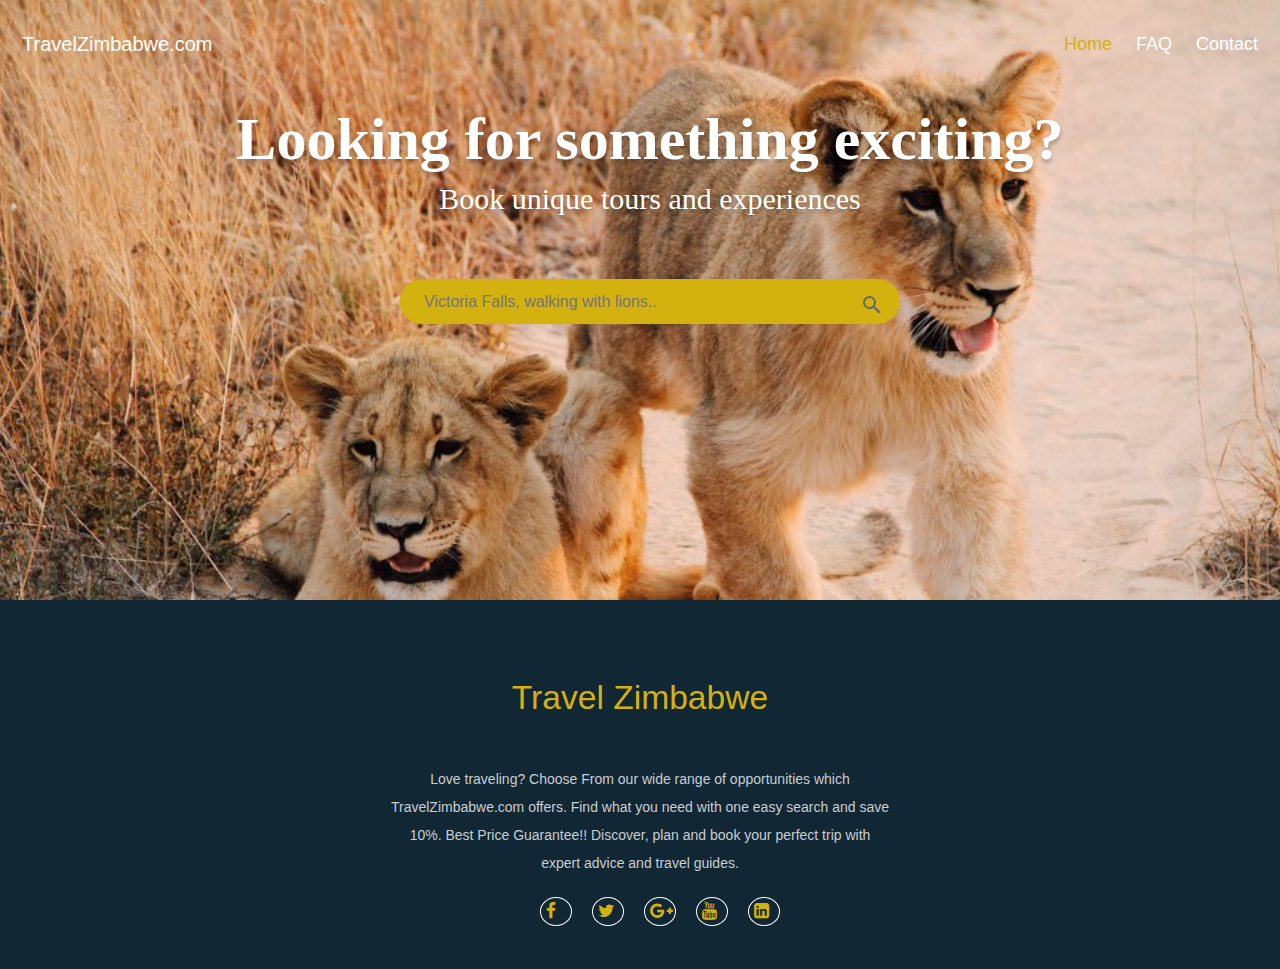
<file: index.html>
<!DOCTYPE html>
<html lang="en">
<head>
    <meta charset="UTF-8">
    <meta http-equiv="X-UA-Compatible" content="IE=edge">
    <meta name="viewport" content="width=device-width, initial-scale=1.0">
    <title>Document</title>
    <link rel="stylesheet" href="style.css">
    <link rel="stylesheet" href="https://cdnjs.cloudflare.com/ajax/libs/font-awesome/4.7.0/css/font-awesome.min.css">
</head>
<body>
  <div class="ctn">
    <div class="header">
        <a href="#default" class="logo">TravelZimbabwe.com</a>
        <div class="header-right">
          <a class="active" href="#home">Home</a>
          <a href="faq.html">FAQ</a>
          <a href="contact.html">Contact</a>
        </div>
      </div>
      
      <div class="main" style="padding-left:20px">
        <h1>Looking for something exciting?</h1>
        <p>Book unique tours and experiences</p>
        <div class="wrapper">
            <div class="searchBar">
              <input id="searchQueryInput" type="text" name="searchQueryInput" placeholder="Victoria Falls, walking with lions.." value="" />
              <button id="searchQuerySubmit" type="submit" name="searchQuerySubmit">
                <svg style="width:24px;height:24px" viewBox="0 0 24 24"><path fill="#666666" d="M9.5,3A6.5,6.5 0 0,1 16,9.5C16,11.11 15.41,12.59 14.44,13.73L14.71,14H15.5L20.5,19L19,20.5L14,15.5V14.71L13.73,14.44C12.59,15.41 11.11,16 9.5,16A6.5,6.5 0 0,1 3,9.5A6.5,6.5 0 0,1 9.5,3M9.5,5C7,5 5,7 5,9.5C5,12 7,14 9.5,14C12,14 14,12 14,9.5C14,7 12,5 9.5,5Z" />
                </svg>
              </button>
            </div>
          </div>

      </div>
  </div>  

  <footer>
    <div class="footer-content">
        <h3>Travel Zimbabwe</h3>
        <p>Love traveling? Choose From our wide range of opportunities which TravelZimbabwe.com offers. Find what you need with one easy search and save 10%. Best Price Guarantee!! Discover, plan and book your perfect trip with expert advice and travel guides.
        </p>
    </div>
   
    <ul class="socials">
        <li><a href="#"><i class="fa fa-facebook"></i></a></li>
        <li><a href="#"><i class="fa fa-twitter"></i></a></li>
        <li><a href="#"><i class="fa fa-google-plus"></i></a></li>
        <li><a href="#"><i class="fa fa-youtube"></i></a></li>
        <li><a href="#"><i class="fa fa-linkedin-square"></i></a></li>
     </ul>
     
     </div>
</footer>


</body>
</html>
</file>
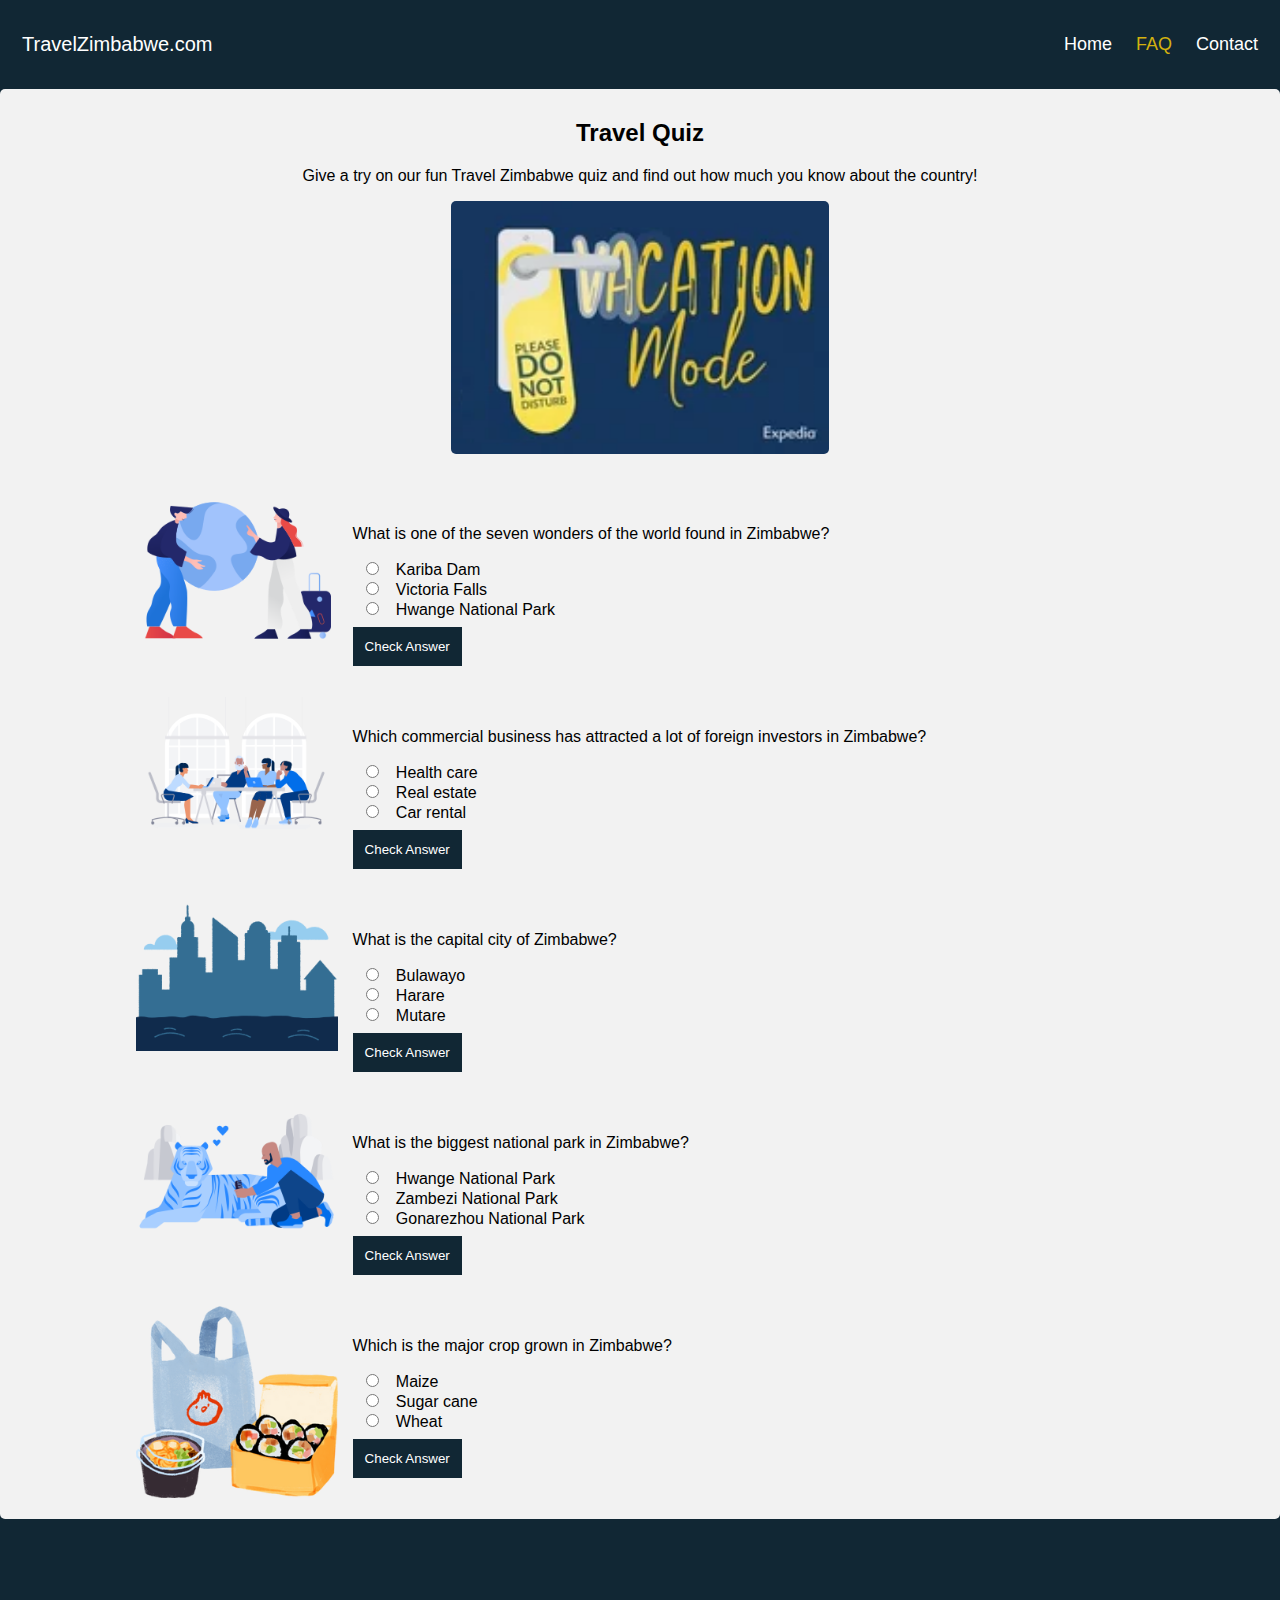
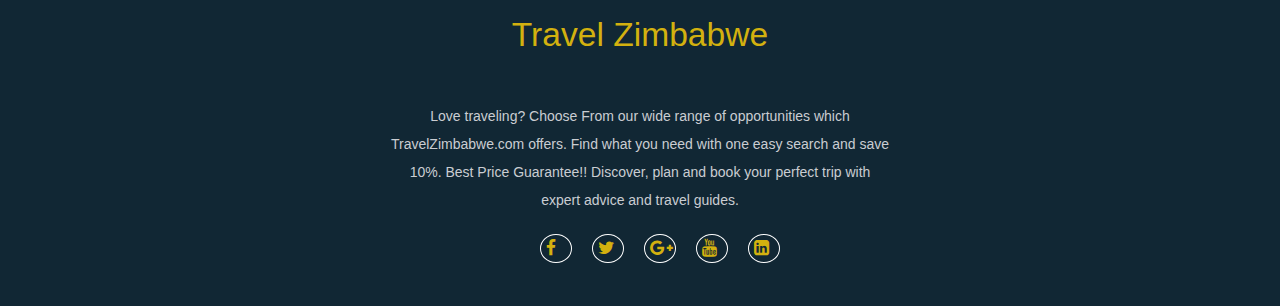
<file: faq.html>
<!DOCTYPE html>
<html lang="en">
<head>
    <meta charset="UTF-8">
    <meta http-equiv="X-UA-Compatible" content="IE=edge">
    <meta name="viewport" content="width=device-width, initial-scale=1.0">
    <title>Document</title>
    <link rel="stylesheet" href="style.css">
    <link rel="stylesheet" href="https://cdnjs.cloudflare.com/ajax/libs/font-awesome/4.7.0/css/font-awesome.min.css">
</head>
<body style="background-color:#112734;">
    
    <div class="header">
        <a href="#default" class="logo">TravelZimbabwe.com</a>
        <div class="header-right">
          <a  href="index.html">Home</a>
          <a class="active" href="faq.html">FAQ</a>
          <a href="contact.html">Contact</a>
        </div>
        </div>
        

<div class="container">
    <body style="background-color:white;">
    <div style="text-align:center">
      <h2>Travel Quiz</h2>
      <p>Give a try on our fun Travel Zimbabwe quiz and find out how much you know about the country!</p>
    </div>

    <img src="./200w.webp" alt="Paris" class="center">


    <div class="qn-row">
        <div class="qn-img">
            <img src="./f5f74645-2443-4e8f-bc3f-a5e14568f0fb.png" alt="Avatar" style="width:100%">
        </div>
        <div class="qn-content">
            <p>What is one of the seven wonders of the world found in Zimbabwe?</p>

              <input type="radio" id="kariba" name="wonders" value="kariba">
              <label for="kariba">Kariba Dam</label><br>
              <input type="radio" id="victoria" name="wonders" value="victoria">
              <label for="victoria">Victoria Falls</label><br>
              <input type="radio" id="hwange" name="wonders" value="hwange">
              <label for="hwange">Hwange National Park</label>
            <input class="checkAnswerBtn" type="submit" onclick="checkAnswer1()" value="Check Answer">
            <p><span id="fb1"></span></p>
        </div>
    </div>

    <div class="qn-row">
        <div class="qn-img">
            <img src="./b50aa395-31ba-40cb-9a71-99dd6e960783.png" alt="Avatar" style="width:100%">
        </div>
        <div class="qn-content">
            <p>Which commercial business has attracted a lot of foreign investors in Zimbabwe?</p>

              <input type="radio" id="health" name="business" value="health">
              <label for="health">Health care</label><br>
              <input type="radio" id="estate" name="business" value="estate">
              <label for="estate">Real estate</label><br>
              <input type="radio" id="car" name="business" value="car">
              <label for="car">Car rental</label>
            <input class="checkAnswerBtn" type="submit" onclick="checkAnswer2()" value="Check Answer">
            <p><span id="fb2"></span></p>
        </div>
    </div>

    <div class="qn-row">
        <div class="qn-img">
            <img src="./8cd22c0c-7b36-4e94-9210-57e570e421cf.png" alt="Avatar" style="width:100%">
        </div>
        <div class="qn-content">
            <p>What is the capital city of Zimbabwe?</p>

              <input type="radio" id="bulawayo" name="city" value="bulawayo">
              <label for="bulawayo">Bulawayo</label><br>
              <input type="radio" id="harare" name="city" value="harare">
              <label for="harare">Harare</label><br>
              <input type="radio" id="mutare" name="city" value="mutare">
              <label for="mutare">Mutare</label>
            <input class="checkAnswerBtn" type="submit"  onclick="checkAnswer3()" value="Check Answer">
            <p><span id="fb3"></span></p>
        </div>
    </div>

    <div class="qn-row">
        <div class="qn-img">
            <img src="./3af32404-1fd7-4265-9324-d4724bd4319e.png" alt="Avatar" style="width:100%">
        </div>
        <div class="qn-content">
            <p>What is the biggest national park in Zimbabwe?</p>

              <input type="radio" id="hwange" name="park" value="hwange">
              <label for="hwange">Hwange National Park</label><br>
              <input type="radio" id="zambezi" name="park" value="zambezi">
              <label for="zambezi">Zambezi National Park</label><br>
              <input type="radio" id="gonarezhou" name="park" value="gonarezhou">
              <label for="gonarezhou">Gonarezhou National Park</label>
            <input class="checkAnswerBtn" type="submit" onclick="checkAnswer4()"value="Check Answer">
            <p><span id="fb4"></span></p>
        </div>
    </div>

    <div class="qn-row">
        <div class="qn-img">
            <img src="./a3c98478-f572-4656-8325-2a10d9d4eb19.png" alt="Avatar" style="width:100%">
        </div>
        <div class="qn-content">
            <p>Which is the major crop grown in Zimbabwe?</p>

              <input type="radio" id="mazie" name="crop" value="maize">
              <label for="maize">Maize</label><br>
              <input type="radio" id="sugar" name="crop" value="sugar">
              <label for="sugar">Sugar cane</label><br>
              <input type="radio" id="wheat" name="crop" value="wheat">
              <label for="wheat">Wheat</label>
            <input class="checkAnswerBtn" type="submit" onclick="checkAnswer5()"value="Check Answer">
            <p><span id="fb5"></span></p>
        </div>
    </div>

</div>
  

 <footer>
    <div class="footer-content">
        <h3>Travel Zimbabwe</h3>
        <p>Love traveling? Choose From our wide range of opportunities which TravelZimbabwe.com offers. Find what you need with one easy search and save 10%. Best Price Guarantee!! Discover, plan and book your perfect trip with expert advice and travel guides.
        </p>
    </div>
   
    <ul class="socials">
        <li><a href="#"><i class="fa fa-facebook"></i></a></li>
        <li><a href="#"><i class="fa fa-twitter"></i></a></li>
        <li><a href="#"><i class="fa fa-google-plus"></i></a></li>
        <li><a href="#"><i class="fa fa-youtube"></i></a></li>
        <li><a href="#"><i class="fa fa-linkedin-square"></i></a></li>
     </ul>
     
     </div>
</footer>
<script src="index.js"></script>
</body>
</html>
</file>
<file: style.css>
* {box-sizing: border-box;}

body { 
  margin: 0;
  font-family: Arial, Helvetica, sans-serif;
}

.header {
  overflow: hidden;
 /* background-color: #f1f1f1;*/
  padding: 20px 10px;
}
.ctn {
    width: 100%;
    height: 600px;
    background-image:url("./Zimbabwe-1024x683.jpg");
    background-size: 100%;
    background-repeat: no-repeat;
}

.header a {
  float: left;
  color: white;
  text-align: center;
  padding: 12px;
  text-decoration: none;
  font-size: 18px; 
  line-height: 25px;
  border-radius: 4px;
}

.header a.logo {
  font-size: 20px;
 /* font-weight: bold;*/
}

.header a:hover {
  /* background-color: #ddd; */
  color: rgb(173, 155, 155);
}

.header a.active {
  color: #D3B10F;
}

.header-right {
  float: right;
}

@media screen and (max-width: 500px) {
  .header a {
    float: none;
    display: block;
    text-align: left;
  }
  
  .header-right {
    float: none;
  }
}

.main {
    color: rgb(255, 255, 255);
    font-family: 'Crimson Text';
    /* width: 814px;
    height: 129px;
    left: 314px;
    top: 236px; */
    font-style: normal;
    /* font-weight: 400; */
    font-size: 30px;
    line-height: 20px;
    text-align: center;

color: #FFFFFF;

text-shadow: 0px 4px 4px rgba(0, 0, 0, 0.25);
}

.wrapper {
    width: 100%;
    max-width: 31.25rem;
    margin: 1rem auto;
  }
  
  .searchBar {
    width: 100%;
    display: flex;
    margin-top: 4rem;
    flex-direction: row;
    align-items: center;
  }
  
  #searchQueryInput {
    width: 100%;
    height: 2.8rem;
    background: #D3B10F;
    ;
    outline: none;
    border: none;
    border-radius: 1.625rem;
    padding: 0 3.5rem 0 1.5rem;
    font-size: 1rem;
  }
  
  #searchQuerySubmit {
    width: 3.5rem;
    height: 2.8rem;
    margin-left: -3.5rem;
    background: none;
    border: none;
    outline: none;
  }
  
  #searchQuerySubmit:hover {
    cursor: pointer;
  }

  footer{
    position: relative;
    bottom: 0;
    left: 0;
    right: 0;
    background: #112734;
    height: auto;
    width: 100vw;
    padding-top: 40px;
    color: #D3B10F;
}

.footer-content{
    display: flex;
    align-items: center;
    justify-content: center;
    flex-direction: column;
    text-align: center;
}

.footer-content h3{
    font-size: 2.1rem;
    font-weight: 500;
    text-transform: capitalize;
    line-height: 3rem;
}

.footer-content p{
    max-width: 500px;
    margin: 10px auto;
    line-height: 28px;
    font-size: 14px;
    color: #cacdd2;
}

.socials{
    list-style: none;
    display: flex;
    align-items: center;
    justify-content: center;
    margin: 1rem 0 3rem 0;
}

.socials li{
    margin: 0 10px;
}

.socials a{
    text-decoration: none;
    color: #D3B10F;
    border: 1.1px solid white;
    padding: 5px;
    border-radius: 50%;
}

.socials a i{
    font-size: 1.1rem;
    width: 20px;
    transition: color .4s ease;
}

.socials a:hover i{
    color: aqua;
}

.footer-bottom{
    background: #112734;
    width: 100vw;
    padding: 20px;
    padding-bottom: 40px;
    text-align: center;
}

body {
    background-color: #112734;;
  }

  /* Style inputs */
input[type=text], select, textarea {
    width: 100%;
    padding: 12px;
    border: 1px solid #ccc;
    margin-top: 6px;
    margin-bottom: 16px;
    resize: vertical;
  }
  
  .sendMsgBtn {
    background-color: #D3B10F;
    color: white;
    padding: 12px 20px;
    border: none;
    cursor: pointer;
  }
  
  .sendMsgBtn:hover {
    background-color: #D3B10F;
  }
  
  /* Style the container/contact section */
  .container {
    border-radius: 5px;
    background-color: #f2f2f2;
    padding: 10px;
  }
  
  /* Create two columns that float next to eachother */
  .column {
    float: left;
    width: 50%;
    margin-top: 6px;
    padding: 20px;
  }
  
  /* Clear floats after the columns */
  .row:after {
    content: "";
    display: table;
    clear: both;
  }
  
   /*Responsive layout - when the screen is less than 600px wide, make the two columns stack on top of each other instead of next to each other*/
  @media screen and (max-width: 600px) {
    .column, input[type=submit] {
      width: 100%;
      margin-top: 0;
    }
  }

  .contact-image {
      border-radius: 15px;
  }
  img {
    border-radius: 0%;
  }
  .center {
    display: block;
    margin-left: auto;
    border-radius: 5px;
    margin-right: auto;
    width: 30%;
  }
.question{
     display: inline-flex;
}
    input[type=quiz] {
        background-color: #112734;
        color: white;
        padding: 0.2rem 1.5rem;
        width: 10rem;
        height: 2rem;
        border-radius: 0%;
        cursor: pointer;
      }
      
      input[type=quiz]:hover {
        background-color: #D3B10F;
      }
  
/* Style the option menu */
option {
    -webkit-flex: 1;
    -ms-flex: 1;
    flex: 3;
    padding: 20px;
  }
/* Style the list inside the menu */
option ul {
    list-style-type:none;
    padding: 0;
}
/* Responsive layout - makes the menu and the content (inside the section) sit on top of each other instead of next to each other */
@media (max-width: 600px) {
    section {
      -webkit-flex-direction: column;
      flex-direction: column;
    }
}

.checkAnswerBtn {
    padding: 12px;
    background-color: #112734;
    border: none;
    color: white;
    display: block;
    margin-top: 8px;
}

.checkAnswerBtn:hover {
    background-color: #ba9c08;
}

.qn-row {
    display: block;
    width: 80%;
    margin: auto;
}

.qn-row::after {
    content: "";
    clear: both;
    display: table;
}

.qn-row div {
    display: inline;
    float: left;
}

.qn-img {
    width: 20%;
}

.qn-content {
    width: 80%;
    padding: 15px;
}

.error {
    color: red;
    display: block;
}

.center {
    margin-bottom: 40px;
}
</file>
